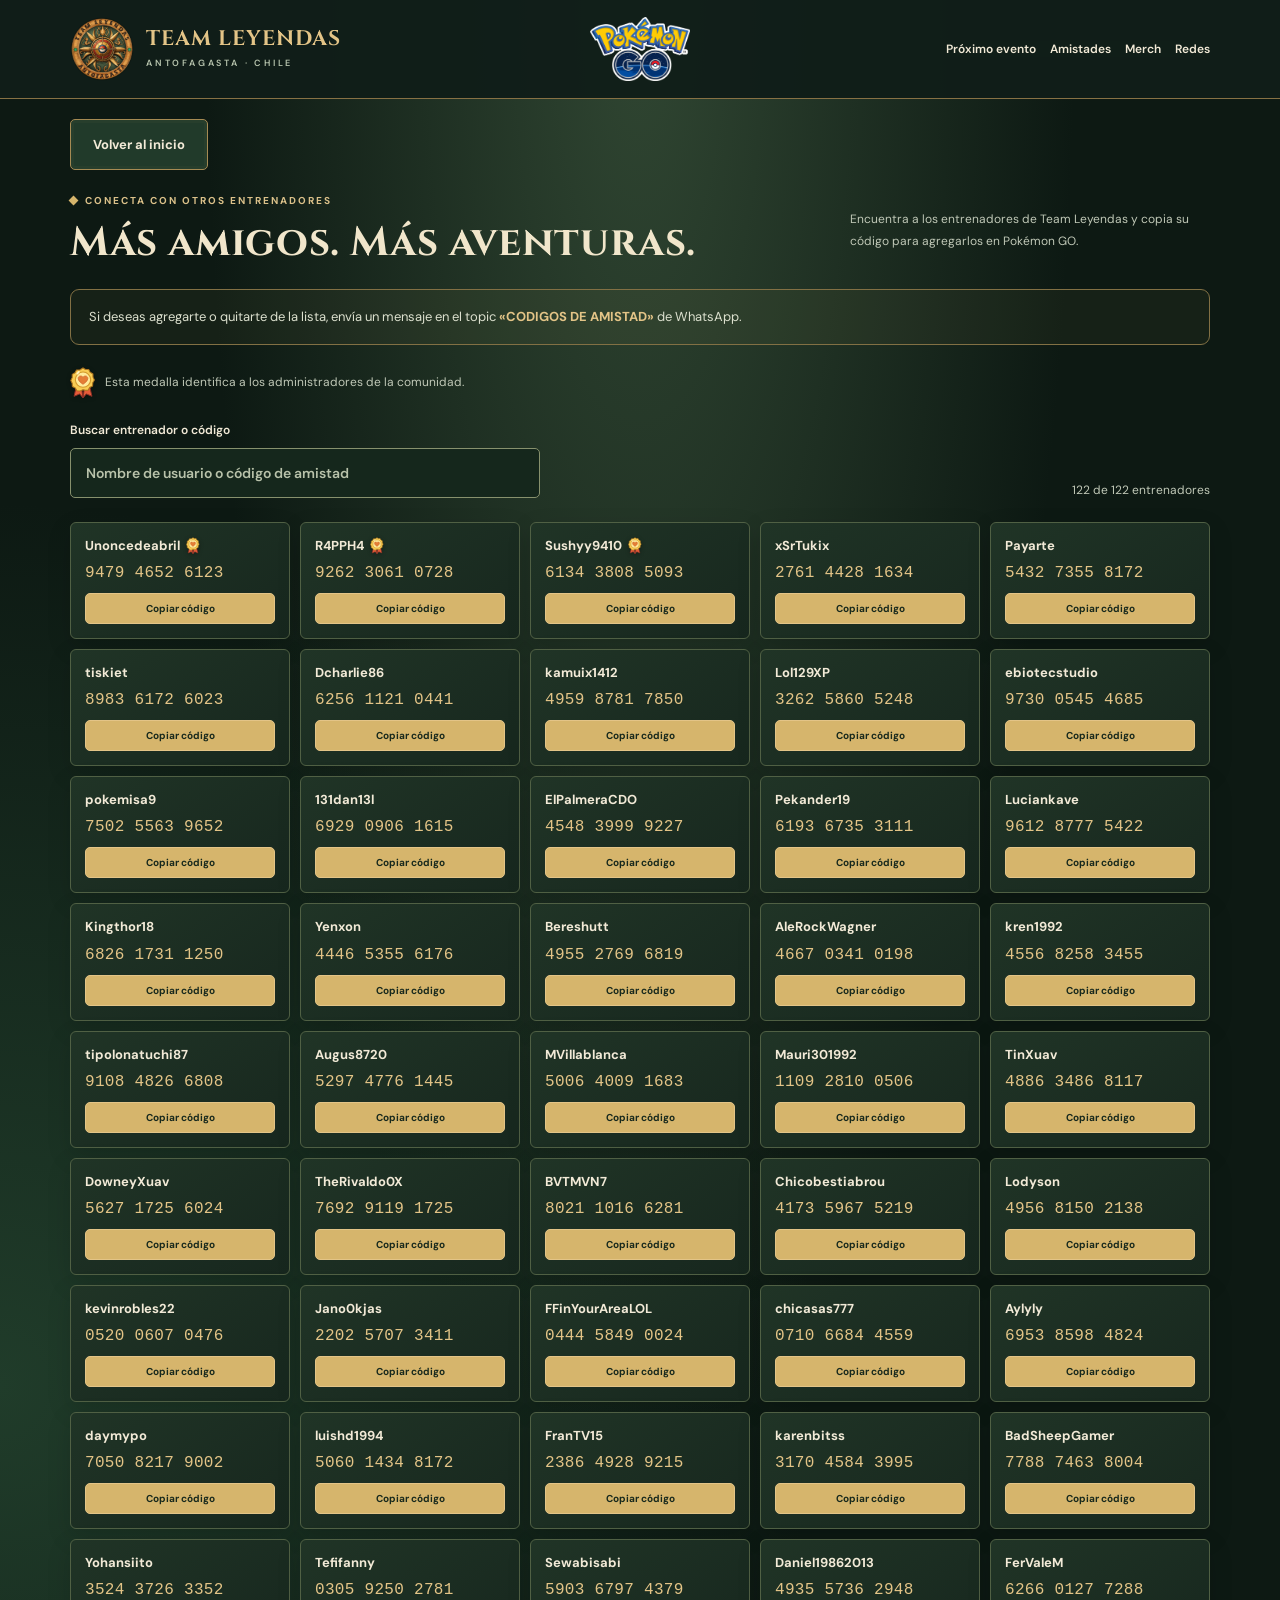
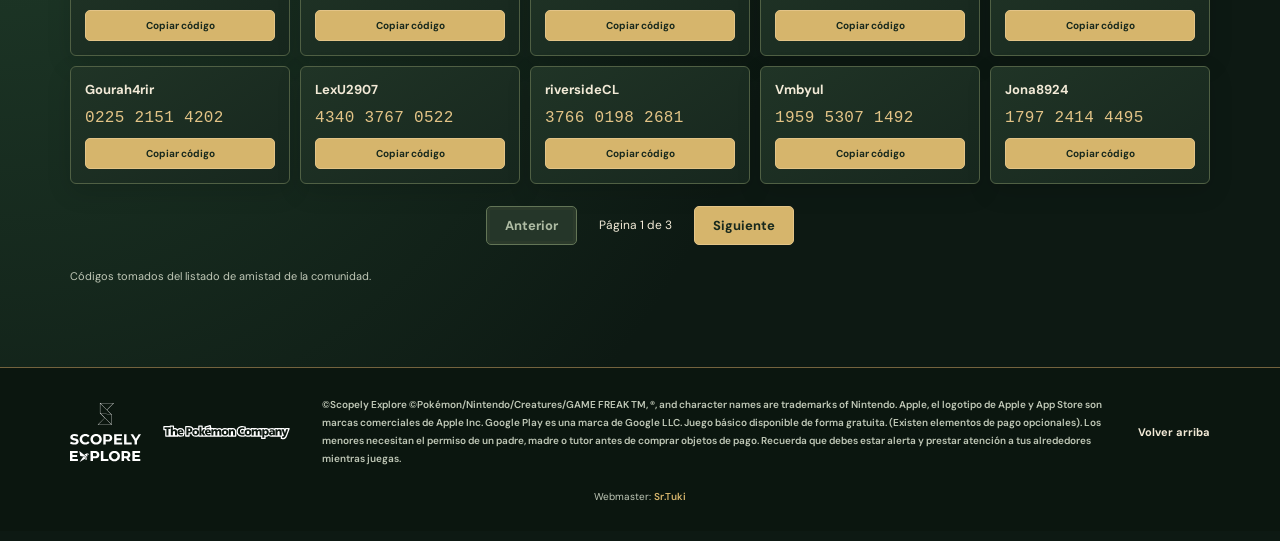
<file: amistades.html>
<!doctype html>
<html lang="es">
<head>
<meta charset="utf-8"><meta name="viewport" content="width=device-width, initial-scale=1">
<title>Amistades · Team Leyendas Antofagasta</title>
<meta name="description" content="Team Leyendas, comunidad oficial de Pokémon GO de Antofagasta. Descubre una nueva aventura junto a entrenadores de tu ciudad.">
<!-- Vista previa al compartir en WhatsApp y redes sociales -->
<link rel="canonical" href="https://teamleyendasgo.cl/amistades.html">
<meta property="og:type" content="website">
<meta property="og:locale" content="es_CL">
<meta property="og:site_name" content="Team Leyendas Antofagasta">
<meta property="og:title" content="Amistades · Team Leyendas Antofagasta">
<meta property="og:description" content="Encuentra entrenadores de Team Leyendas Antofagasta, copia sus códigos de amistad y comparte regalos y aventuras en Pokémon GO.">
<meta property="og:url" content="https://teamleyendasgo.cl/amistades.html">
<meta property="og:image" content="https://teamleyendasgo.cl/vista-previa.png">
<meta property="og:image:secure_url" content="https://teamleyendasgo.cl/vista-previa.png">
<meta property="og:image:type" content="image/png">
<meta property="og:image:width" content="768">
<meta property="og:image:height" content="797">
<meta property="og:image:alt" content="Logo oficial de Team Leyendas Antofagasta">
<meta name="twitter:card" content="summary_large_image">
<meta name="twitter:title" content="Amistades · Team Leyendas Antofagasta">
<meta name="twitter:description" content="Encuentra entrenadores de Team Leyendas Antofagasta, copia sus códigos de amistad y comparte regalos y aventuras en Pokémon GO.">
<meta name="twitter:image" content="https://teamleyendasgo.cl/vista-previa.png">
<meta name="twitter:image:alt" content="Logo oficial de Team Leyendas Antofagasta">

<meta name="theme-color" content="#f6f3eb">
<link rel="icon" type="image/png" href="[data-uri]">
<style>
@import url('https://fonts.googleapis.com/css2?family=Barlow+Condensed:wght@600;700;800&family=DM+Sans:wght@400;500;600;700&display=swap');
:root{--paper:#f6f3eb;--ink:#263c35;--orange:#ec6334;--muted:#69776c;--line:#d8dcd0}*{box-sizing:border-box}html{scroll-behavior:smooth;scroll-padding-top:90px}body{margin:0;background:var(--paper);color:var(--ink);font-family:'DM Sans',sans-serif}a{color:inherit;text-decoration:none}button{font:inherit;cursor:pointer}button:focus-visible,a:focus-visible{outline:3px solid #228c9e;outline-offset:5px}.wrap{max-width:1220px;margin:auto;padding:0 40px}header{border-bottom:1px solid var(--line);background:var(--paper)}.nav{height:98px;display:flex;align-items:center;justify-content:space-between;gap:30px}.brand{display:flex;align-items:center;gap:12px}.brand-ball{width:40px;height:40px;border:3px solid var(--ink);border-radius:50%;background:linear-gradient(var(--orange) 0 46%,var(--ink) 46% 55%,var(--paper) 55%);position:relative;transform:rotate(-22deg)}.brand-ball:after{content:'';position:absolute;width:11px;height:11px;background:var(--paper);border:3px solid var(--ink);border-radius:50%;left:9px;top:9px}.brand strong{font-family:'Barlow Condensed',sans-serif;font-size:27px;line-height:.9;letter-spacing:.3px}.brand small{display:block;font-size:9px;font-weight:600;letter-spacing:2.8px;margin-top:7px}nav{display:flex;align-items:center;gap:31px;font-size:13px;font-weight:600}nav a:hover{color:var(--orange)}.btn{display:inline-flex;align-items:center;justify-content:center;gap:24px;padding:16px 22px;border-radius:6px;border:1px solid var(--ink);font-weight:700;font-size:13px;background:transparent;transition:transform .2s,background .2s}.btn:hover{transform:translateY(-2px)}.btn.primary{background:var(--orange);border-color:var(--orange);color:white}.btn.dark{background:var(--ink);color:white}.nav-cta{padding:12px 18px}.menu{display:none}.hero{padding:69px 0 54px;display:grid;grid-template-columns:1fr 1fr;align-items:center;gap:15px}.eyebrow{display:flex;align-items:center;gap:8px;font-size:10px;font-weight:700;letter-spacing:1.7px;text-transform:uppercase}.eyebrow:before{content:'';width:7px;height:7px;border-radius:50%;background:var(--orange)}h1,h2,h3,p{margin:0}h1{font-family:'Barlow Condensed',sans-serif;font-weight:800;font-size:clamp(65px,7.3vw,100px);line-height:.94;letter-spacing:-1.3px;margin:22px 0}h1 em{font-style:normal;color:var(--orange)}.hero-copy>p{max-width:395px;line-height:1.8;font-size:14px;color:var(--muted);margin:25px 0}.actions{display:flex;gap:12px;flex-wrap:wrap}.location{display:flex;align-items:center;gap:9px;font-size:11px;color:var(--muted);margin-top:27px}.location svg{width:17px}.art{position:relative}.art svg{display:block;width:100%;height:auto}.art-tag{position:absolute;bottom:48px;left:35px;background:var(--paper);border:1px solid var(--ink);box-shadow:4px 4px 0 var(--ink);padding:13px 18px;transform:rotate(-6deg);font-size:12px;font-weight:700}.ticker{display:flex;justify-content:space-between;align-items:center;gap:20px;padding:22px 0;border-top:1px solid var(--line);border-bottom:1px solid var(--line);font-size:11px;font-weight:700;letter-spacing:1px}.ticker span:before{content:'✦';color:var(--orange);margin-right:12px}section{padding:70px 0}.section-top{display:flex;justify-content:space-between;gap:25px;align-items:end;margin-bottom:28px}h2{font-family:'Barlow Condensed',sans-serif;font-size:47px;line-height:1.05;text-transform:uppercase;letter-spacing:-.4px}.section-top h2{margin-top:12px}.section-top>p{font-size:12px;color:var(--muted);max-width:285px;line-height:1.8}.cards{display:grid;grid-template-columns:repeat(3,1fr);gap:20px}.card{border:1px solid var(--line);border-radius:10px;overflow:hidden;background:#faf8f2}.card-art{height:158px;position:relative;overflow:hidden;display:flex;align-items:center;justify-content:center}.card-art.one{background:#dfe8d5}.card-art.two{background:#f2ddc6}.card-art.three{background:#dce7ea}.orb{position:absolute;width:185px;height:185px;border:1px solid #263c3522;border-radius:50%}.orb:after{content:'';position:absolute;inset:20px;border:1px solid #263c3522;border-radius:50%}.symbol{font-size:75px;z-index:1;color:#48694c;font-weight:700;line-height:1}.two .symbol{color:#a96636}.three .symbol{color:#4c7887}.card-label{position:absolute;left:16px;top:14px;background:#faf8f2;font-size:9px;font-weight:700;letter-spacing:1px;padding:6px 9px;border-radius:3px}.card-body{padding:23px}.card-body h3{font-size:18px;margin-bottom:10px}.card-body p{font-size:12px;line-height:1.8;color:var(--muted);min-height:65px}.card-bottom{display:flex;justify-content:space-between;border-top:1px solid var(--line);margin-top:18px;padding-top:14px;font-size:10px;font-weight:600;color:var(--muted)}.community{display:grid;grid-template-columns:.9fr 1.1fr;gap:70px;align-items:center;border-top:1px solid var(--line)}.community h2{font-size:60px;margin:18px 0}.community p{font-size:14px;line-height:1.85;color:var(--muted)}.principles{display:grid;gap:0}.principle{display:grid;grid-template-columns:42px 1fr;gap:17px;padding:22px 0;border-bottom:1px solid var(--line)}.principle:first-child{border-top:1px solid var(--line)}.principle .num{font-family:'Barlow Condensed',sans-serif;font-size:27px;color:var(--orange)}.principle h3{font-size:15px;margin-bottom:7px}.principle p{font-size:12px}.join{padding:45px 48px;background:var(--ink);color:var(--paper);border-radius:12px;display:grid;grid-template-columns:1.2fr 1fr;gap:60px;align-items:center;margin:0 0 65px;position:relative;overflow:hidden}.join h2{font-size:46px;margin:15px 0}.join p{color:#c0cdc0;font-size:12px;line-height:1.8;max-width:420px}.join .eyebrow{color:#e5e8d6}.join-side{border-left:1px solid #ffffff26;padding-left:40px}.join-side h3{font-size:17px;margin-bottom:10px}.join-side .btn{margin-top:20px}.faq{padding:0 0 65px}.faq h2{font-size:36px;margin-bottom:20px}details{border-bottom:1px solid var(--line);padding:19px 0}summary{cursor:pointer;font-size:13px;font-weight:600;list-style:none;display:flex;justify-content:space-between;gap:15px}summary:after{content:'+';font-size:19px;color:var(--orange)}details[open] summary:after{content:'−'}details p{font-size:12px;color:var(--muted);line-height:1.8;max-width:740px;margin-top:12px}footer{border-top:1px solid var(--line);padding:28px 0}.footer-row{display:flex;justify-content:space-between;align-items:center;gap:30px}.footer-row p{font-size:10px;color:var(--muted);line-height:1.8;max-width:510px}.footer-row>a{font-size:11px;font-weight:700}dialog{background:var(--paper);color:var(--ink);border:1px solid var(--ink);border-radius:12px;max-width:470px;padding:35px}dialog::backdrop{background:#142d27aa}dialog h2{font-size:35px;margin-bottom:15px}dialog p{line-height:1.8;font-size:14px;color:var(--muted);margin-bottom:20px}@media(min-width:1450px){.hero{padding-top:85px;padding-bottom:75px}}@media(max-width:900px){.wrap{padding:0 25px}nav{gap:18px}.hero{padding-top:45px}h1{font-size:76px}.art-tag{bottom:24px;left:15px;font-size:10px}.cards{gap:12px}.card-body{padding:17px}.community{gap:35px}.join{gap:25px;padding:35px}.ticker{font-size:9px}}@media(max-width:650px){.nav{height:80px}.menu{display:block;border:1px solid var(--line);border-radius:4px;background:transparent;padding:8px 11px}nav{display:none;position:absolute;left:0;right:0;top:80px;z-index:5;background:var(--paper);padding:25px;flex-direction:column;border-bottom:1px solid var(--line)}nav.open{display:flex}.hero{grid-template-columns:1fr;padding-top:38px;gap:10px}h1{font-size:79px}.hero-copy>p{font-size:14px;max-width:100%}.art{max-width:440px;margin:auto;width:100%}.art-tag{bottom:35px}.ticker{flex-wrap:wrap;justify-content:center;font-size:9px;gap:15px}.section-top{display:block}.section-top>p{margin-top:17px;max-width:100%}section{padding:48px 0}h2{font-size:40px}.cards{grid-template-columns:1fr;gap:18px}.card-art{height:170px}.card-body p{min-height:auto}.community{grid-template-columns:1fr;gap:25px}.community h2{font-size:49px}.join{grid-template-columns:1fr;padding:29px;gap:28px;margin-bottom:45px}.join h2{font-size:39px}.join-side{border-left:0;border-top:1px solid #ffffff26;padding:25px 0 0}.footer-row{align-items:start;flex-direction:column;gap:15px}.btn{gap:16px}.faq{padding-bottom:45px}}@media(prefers-reduced-motion:reduce){html{scroll-behavior:auto}*{transition:none!important}}
</style>
<style>
:root{--paper:#0c1728;--ink:#f4f5f0;--orange:#edc86a;--muted:#abb9cd;--line:#2c3c51}
body{background:radial-gradient(ellipse at 85% 14%,#203b56 0,transparent 42%),#0c1728}
header{background:#0c1728eF}.brand-ball{background:linear-gradient(#edc86a 0 46%,#f4f5f0 46% 55%,#0c1728 55%)}
.hero{min-height:640px}.hero h1{font-size:clamp(65px,6.5vw,89px);line-height:1.02}.hero-copy>p{font-size:15px}.hero .eyebrow{color:var(--orange)}.eyebrow:before{background:var(--orange)}
.btn{border-radius:30px}.btn.primary{color:#102238;background:var(--orange);border-color:var(--orange)}.btn.dark{background:#233a55;color:white;border-color:#415875}.btn.whatsapp{background:#28bf75;border-color:#28bf75;color:#052d20}.btn:hover{filter:brightness(1.08)}
.art{filter:drop-shadow(0 20px 35px #0005)}.art-tag{color:#132b3c;background:#edc86a;border-color:#edc86a;box-shadow:4px 4px 0 #40576e}
.ticker{color:#d8e5f2}.card{background:#132337;border-color:#304359;border-radius:16px}.card-art{height:180px}.card-art.one{background:#20443e}.card-art.two{background:#4a382c}.card-art.three{background:#213c54}.symbol,.two .symbol,.three .symbol{color:#edc86a}.orb,.orb:after{border-color:#ffffff20}.card-label{background:#0b1929;color:#e2edf4}.card-body{padding:25px}.card-body h3{font-size:20px}
.join{background:linear-gradient(125deg,#203e54,#152b40);border:1px solid #3b5367}.join h2{color:var(--orange)}.join p{color:#b9ccdb}.join-side{border-color:#456176}.join .eyebrow{color:#e6d7a9}footer{background:#09132180}
.float-wa{position:fixed;right:22px;bottom:22px;z-index:8;box-shadow:0 5px 30px #0007;padding:14px 21px;font-size:12px}nav{gap:23px}
@media(max-width:650px){.hero{min-height:auto}.hero h1{font-size:65px}.art{margin-top:15px}.float-wa{bottom:14px;right:14px;padding:12px 18px}footer{padding-bottom:90px}.join{padding:28px}.join-side{border-left:0}.hero-copy>p{font-size:14px}}
</style><style>.brand-logo{width:58px;height:53px;object-fit:contain;background:white;border-radius:50%;flex-shrink:0}.official-art{padding:20px 20px 35px;text-align:center}.logo-stage{display:grid;place-items:center;max-width:430px;margin:auto;aspect-ratio:1;border:1px solid #edc86a55;border-radius:50%;background:radial-gradient(circle,#35574b,#13283c 68%);box-shadow:0 0 90px #edc86a10,inset 0 0 60px #edc86a10}.hero-logo{width:84%;height:auto;border-radius:50%;box-shadow:0 12px 40px #0005}.community-badge{position:relative;margin:-20px auto 0;display:flex;align-items:center;justify-content:center;gap:15px;max-width:350px;padding:14px 22px;background:#f8f9f4;border-radius:14px;border:1px solid #edc86a;color:#183043;box-shadow:0 12px 30px #0003;text-align:left;font-size:11px;line-height:1.7}.community-badge img{width:110px;height:auto}.friend-toolbar{display:flex;align-items:end;justify-content:space-between;gap:20px;margin-bottom:24px}.friend-toolbar label{font-size:12px;font-weight:600;display:grid;gap:10px;width:min(100%,470px)}#friend-search{background:#132337;color:#f4f5f0;border:1px solid #4b6177;border-radius:8px;padding:15px;font:inherit;font-size:14px;min-width:0;width:100%}#friend-search:focus{outline:2px solid #edc86a;outline-offset:2px}#friend-count{font-size:12px;color:var(--muted)}.friend-grid{display:grid;grid-template-columns:repeat(3,minmax(0,1fr));gap:15px}.friend-card{border:1px solid #304359;background:#132337;border-radius:12px;padding:22px}.friend-card h3{font-size:16px;overflow-wrap:anywhere;margin-bottom:13px}.friend-code{font-family:monospace;font-size:22px;letter-spacing:1px;color:#edc86a;margin-bottom:17px}.friend-card .btn{padding:10px 15px;font-size:11px;width:100%}.friend-pending{font-size:13px;color:var(--muted);padding:8px 0 22px}.friend-pagination{display:flex;align-items:center;justify-content:center;gap:22px;margin-top:25px}.friend-pagination .btn{padding:10px 18px}.friend-pagination span{font-size:12px}.friend-pagination button:disabled{opacity:.35;cursor:default;transform:none}.friend-note{font-size:11px;color:var(--muted);margin-top:22px;line-height:1.8}#copy-status{min-height:24px;font-size:12px;color:#5fe0a2;margin-top:12px}.friends-empty{grid-column:1/-1;color:var(--muted);padding:35px;text-align:center}@media(max-width:1050px){nav{gap:12px;font-size:12px}.brand strong{font-size:24px}.nav{gap:14px}.friend-grid{grid-template-columns:repeat(2,minmax(0,1fr))}}@media(max-width:650px){.friend-grid{grid-template-columns:1fr}.friend-toolbar{display:block}#friend-count{margin-top:15px}.brand-logo{width:47px;height:43px}.official-art{padding-top:10px}.community-badge{max-width:300px}.community-badge img{width:90px}.friend-pagination{gap:14px}.friend-pagination .btn{padding:10px 14px}}</style><style>.next-event{margin-top:45px;padding:35px;display:grid;grid-template-columns:150px 1fr;gap:35px;align-items:center;border:1px solid #8c7748;border-radius:16px;background:linear-gradient(120deg,#303e35,#14283b)}.event-date{display:flex;flex-direction:column;align-items:center;gap:7px;color:#edc86a;padding:27px 12px;border:1px solid #edc86a55;border-radius:12px;background:#0c172866;text-align:center}.event-date span{font-size:10px;font-weight:700;letter-spacing:1.3px}.event-date strong{font:800 100px/.95 'Barlow Condensed',sans-serif}.event-info h2{font-size:43px;margin:12px 0}.event-info p{font-size:13px;line-height:1.8;color:#bbccda;max-width:790px}.event-info .event-time{font-weight:700;color:#f1dc9e;margin-bottom:12px}.event-info .event-meetup{margin:13px 0 20px;color:#d0dedb}.event-info .btn{padding:12px 18px;font-size:12px}nav{gap:14px;font-size:12px}@media(min-width:651px) and (max-width:1120px){nav a[href="index.html#aventuras"],nav a[href="index.html#preguntas"]{display:none}}@media(max-width:650px){.next-event{grid-template-columns:1fr;padding:24px;gap:22px;margin-top:30px}.event-date{flex-direction:row;justify-content:center;gap:14px;padding:15px 10px}.event-date strong{font-size:57px}.event-date span{font-size:9px;max-width:78px}.event-info h2{font-size:37px}.event-info .actions{flex-direction:column}.event-info .btn{width:100%}}</style><style>.meetup-section{display:grid;grid-template-columns:1.1fr 1fr;gap:45px;align-items:center;padding:35px 0 65px}.meetup-copy h2{margin:14px 0 22px;font-size:47px}.meetup-copy h3{font-size:17px;color:#edc86a;margin-bottom:12px}.meetup-copy p{font-size:13px;line-height:1.8;color:var(--muted);max-width:540px}.meetup-copy .meetup-note{margin:12px 0 23px;font-size:12px}.meetup-copy .btn{padding:12px 18px;font-size:12px}.meetup-map{border:1px solid #3c5368;border-radius:14px;overflow:hidden;background:#132337}.meetup-map iframe{display:block;border:0;width:100%;height:270px;background:#dce6e8}.meetup-map>p{font-size:11px;padding:14px 17px;color:#c2d3dd}@media(max-width:650px){.meetup-section{grid-template-columns:1fr;gap:25px;padding-top:0;padding-bottom:45px}.meetup-copy h2{font-size:40px}.meetup-map iframe{height:240px}}</style><style>.event-poster{grid-column:1/-1;margin:0 0 2px;border:1px solid #5c6d65;border-radius:12px;overflow:hidden;background:#0c1728}.event-poster>a{display:block}.event-poster img{display:block;width:100%;height:auto;max-height:390px;object-fit:contain;margin:auto}.event-poster figcaption{padding:12px 16px;font-size:10px;color:#b8c9d7;line-height:1.7}.event-poster figcaption a{color:#edc86a;text-decoration:underline;text-underline-offset:3px}@media(max-width:650px){.event-poster img{max-height:260px}.event-poster figcaption{padding:10px 12px}}</style><style>header .brand-logo{width:64px;height:64px;background:transparent;object-fit:contain;border-radius:50%}@media(max-width:650px){header .brand-logo{width:52px;height:52px}}</style><style>.friend-card .btn{background:#edc86a;color:#102238;border:1px solid #edc86a;font-weight:700}.friend-card .btn:hover{background:#f8d989;border-color:#f8d989;color:#102238}.friend-card .btn:focus-visible{outline:3px solid #ffffff;outline-offset:3px}</style><style>.friend-grid{grid-template-columns:repeat(5,minmax(0,1fr));gap:10px}.friend-card{padding:14px;border-radius:9px}.friend-card h3{font-size:13px;margin-bottom:9px;line-height:1.4}.friend-code{font-size:16px;letter-spacing:.3px;margin-bottom:11px;white-space:nowrap}.friend-card .btn{padding:8px 10px;font-size:10px}.friend-pending{font-size:11px;padding:5px 0 12px}.friend-pagination{margin-top:22px}@media(max-width:1100px){.friend-grid{grid-template-columns:repeat(4,minmax(0,1fr))}}@media(max-width:850px){.friend-grid{grid-template-columns:repeat(3,minmax(0,1fr))}}@media(max-width:600px){.friend-grid{grid-template-columns:repeat(2,minmax(0,1fr));gap:8px}.friend-card{padding:12px}.friend-code{font-size:15px}}@media(max-width:350px){.friend-grid{grid-template-columns:1fr}}</style><style>.menu{color:#f4f5f0;border-color:#647991;background:#132337}.menu:hover,.menu[aria-expanded="true"]{color:#edc86a;border-color:#edc86a;background:#1b3046}.menu:focus-visible{outline:3px solid #edc86a;outline-offset:3px}</style><style>.friend-list-request{margin:0 0 22px;padding:15px 18px;border:1px solid #53624f;border-radius:9px;background:#edc86a12;color:#e0e9f3;font-size:13px;line-height:1.8}.friend-list-request strong{color:#edc86a}</style><style>footer .brand-logo{width:64px;height:64px;background:transparent;object-fit:contain;border-radius:50%}@media(max-width:650px){footer .brand-logo{width:52px;height:52px}}</style><style>footer .footer-row{display:grid;grid-template-columns:220px minmax(0,1fr) auto;gap:32px;align-items:center}.footer-logos{display:flex;align-items:center;justify-content:center;gap:22px}.footer-logos img{display:block;max-width:100%;object-fit:contain;filter:brightness(0) invert(1)}.footer-logos .scopely-logo{width:71px;height:60px}.footer-logos .pokemon-logo{width:127px;height:auto}.footer-row .legal-notice{max-width:none;font-size:10px;line-height:1.8}.legal-notice strong{font-weight:600}.developer-credit{text-align:center;margin-top:22px;font-size:10px;color:var(--muted)}.developer-credit a{color:var(--orange);font-weight:600}.developer-credit a:hover{text-decoration:underline}#redes .social-icon{width:16px;height:16px;flex-shrink:0}#redes .btn{gap:9px}@media(max-width:900px){footer .footer-row{grid-template-columns:1fr;gap:22px}.footer-logos{justify-content:flex-start}.footer-row .legal-notice{max-width:720px}}</style><style>.friend-pagination .btn{background:#edc86a;color:#102238;border-color:#edc86a}.friend-pagination .btn:hover:not(:disabled){background:#f5d98d;border-color:#f5d98d}.friend-pagination .btn:disabled{background:#192c40;color:#a8b8cb;border-color:#52657b;opacity:1;cursor:default;transform:none;filter:none}</style><style>.admin-badge{display:inline-flex;align-items:center;justify-content:center;width:26px;height:31px;flex:0 0 26px;vertical-align:middle;filter:drop-shadow(0 1px 2px #0005)}.admin-badge svg{display:block;width:100%;height:100%}.friend-card h3{display:flex;align-items:center;gap:8px}.friend-card .admin-badge{width:14px;height:17px;flex:0 0 14px;margin:0}.friend-card h3{gap:6px}.admin-legend{display:flex;align-items:center;flex-wrap:wrap;gap:9px;margin:0 0 24px;color:var(--muted);font-size:12px;line-height:1.7}</style><style>header .nav{display:grid;grid-template-columns:minmax(0,1fr) auto minmax(0,1fr);gap:20px}header .brand{justify-self:start}.pogo-header-logo{grid-column:2;grid-row:1;display:block;line-height:0}.pogo-header-logo img{display:block;width:100px;height:64px;object-fit:contain}header nav{grid-column:3;grid-row:1;justify-self:end}@media(min-width:651px) and (max-width:850px){header .nav{gap:12px}.pogo-header-logo img{width:78px;height:50px}header .brand strong{font-size:20px}header .brand small{font-size:8px;letter-spacing:1.8px}header .brand-logo{width:52px;height:52px}header nav{gap:10px;font-size:11px}}@media(max-width:650px){header .nav{height:124px;grid-template-columns:minmax(0,1fr) auto;grid-template-rows:52px 42px;gap:8px 12px;padding-top:10px;padding-bottom:12px}header .menu{grid-column:2;grid-row:1;justify-self:end}.pogo-header-logo{grid-column:1/-1;grid-row:2;justify-self:center}.pogo-header-logo img{width:66px;height:42px}header nav{top:124px;grid-column:auto;grid-row:auto;justify-self:stretch}}</style><style>.friends-intro{width:285px;max-width:100%;flex-shrink:0;display:flex;flex-direction:column;align-items:center;gap:16px}.friends-intro p{font-size:12px;color:var(--muted);line-height:1.8;width:100%}@media(max-width:650px){.friends-intro{width:100%;margin-top:22px;align-items:flex-start;gap:14px}}</style><style>.friends-back{padding-top:20px}.friends-section{padding:24px 0 45px}.friends-section .section-top{display:grid;grid-template-columns:minmax(0,1fr) 360px;align-items:center;gap:24px;margin-bottom:22px}.friends-section .friends-intro{display:block;width:100%;margin:0}.friends-section .friends-intro p{margin:0}@media(max-width:900px){.friends-section .section-top{grid-template-columns:1fr;gap:18px}.friends-section .friends-intro{max-width:520px}}@media(max-width:650px){.friends-back{padding-top:16px}.friends-section{padding-top:20px;padding-bottom:32px}.friends-section .section-top{gap:16px;margin-bottom:20px}.friends-section .friends-intro{display:block}}</style><link rel="stylesheet" href="tema-leyenda.css"></head>
<body id="inicio"><header><div class="wrap nav"><a class="brand" href="index.html#inicio" aria-label="Team Leyendas, inicio"><img class="brand-logo" src="[data-uri]" alt="Logo de Team Leyendas Antofagasta" width="64" height="64"><span><strong>TEAM LEYENDAS</strong><small>ANTOFAGASTA · CHILE</small></span></a><a class="pogo-header-logo" href="https://pokemongo.com/es" target="_blank" rel="noopener noreferrer" aria-label="Sitio oficial de Pokémon GO"><img src="[data-uri]" alt="Pokémon GO" width="100" height="64"></a><button class="menu" aria-expanded="false" aria-controls="navigation">Menú ☰</button><nav id="navigation" aria-label="Navegación principal"><a href="https://pokemongo.com/es/news/twilight-wishes-2026" target="_blank" rel="noopener noreferrer">Próximo evento</a><a href="amistades.html" aria-current="page">Amistades</a><a href="merch.html">Merch</a><a href="index.html#redes">Redes</a></nav></div></header><main class="wrap"><div class="friends-back"><a class="btn" href="index.html">Volver al inicio</a></div><section id="amistades" class="friends-section"><div class="section-top"><div><div class="eyebrow">Conecta con otros entrenadores</div><h2>Más amigos. Más aventuras.</h2></div><div class="friends-intro"><p>Encuentra a los entrenadores de Team Leyendas y copia su código para agregarlos en Pokémon GO.</p></div></div><p class="friend-list-request">Si deseas agregarte o quitarte de la lista, envía un mensaje en el topic <strong>«CODIGOS DE AMISTAD»</strong> de WhatsApp.</p><p class="admin-legend"><span class="admin-badge" aria-hidden="true"><svg viewBox="0 0 32 38" xmlns="http://www.w3.org/2000/svg" aria-hidden="true" focusable="false"><path d="m8 23-3 13 7-3 4 5 2-14m6-1 3 13-7-3-4 5-2-14" fill="#e65c39" stroke="#8b3028" stroke-width="1.2" stroke-linejoin="round"/><path d="m16 1 3 2 4-.1 1.8 3.5 3.4 2 .1 4 1.7 3.6-2 3.4-.2 4-3.6 1.8-2 3.4-4-.2L16 28l-3.5 1.4-4-.2-2-3.4-3.6-1.8-.2-4L1 16.6l1.7-3.6.1-4 3.4-2L8 3.5l4 .1Z" fill="#f8cc53" stroke="#ad741e" stroke-width="1.3" stroke-linejoin="round"/><circle cx="16" cy="15.5" r="9.4" fill="#ffeb9b" stroke="#d39a2d" stroke-width="1.3"/><path d="M16 21.3c-1.1-.8-6-4-6-7.3 0-3.3 4-4.2 6-1.6 2-2.6 6-1.7 6 1.6 0 3.3-4.9 6.5-6 7.3Z" fill="#e47d35" stroke="#c65b2b" stroke-width=".7"/><path d="m9 8 2-2" stroke="#fff6cb" stroke-width="2" stroke-linecap="round"/></svg></span><span>Esta medalla identifica a los administradores de la comunidad.</span></p><div class="friend-toolbar"><label for="friend-search">Buscar entrenador o código<input id="friend-search" type="search" placeholder="Nombre de usuario o código de amistad" autocomplete="off"></label><p id="friend-count" aria-live="polite"></p></div><div id="friend-grid" class="friend-grid"></div><div class="friend-pagination"><button class="btn" id="friend-prev">Anterior</button><span id="friend-page" aria-live="polite"></span><button class="btn" id="friend-next">Siguiente</button></div><p class="friend-note">Códigos tomados del listado de amistad de la comunidad.</p><p id="copy-status" role="status" aria-live="polite"></p></section></main><footer><div class="wrap footer-row"><div class="footer-logos"><a href="https://explore.scopely.com/" target="_blank" rel="noopener noreferrer" aria-label="Scopely Explore"><img class="scopely-logo" src="[data-uri]" alt="Scopely Explore" width="71" height="60" loading="lazy"></a><a href="https://www.pokemon.com/" target="_blank" rel="noopener noreferrer" aria-label="The Pokémon Company"><img class="pokemon-logo" src="[data-uri]" alt="The Pokémon Company" width="150" height="17" loading="lazy"></a></div><p class="legal-notice"><strong>©Scopely Explore ©Pokémon/Nintendo/Creatures/GAME FREAK TM, ®, and character names are trademarks of Nintendo. Apple, el logotipo de Apple y App Store son marcas comerciales de Apple Inc. Google Play es una marca de Google LLC. Juego básico disponible de forma gratuita. (Existen elementos de pago opcionales). Los menores necesitan el permiso de un padre, madre o tutor antes de comprar objetos de pago. Recuerda que debes estar alerta y prestar atención a tus alrededores mientras juegas.</strong></p><a href="index.html#inicio">Volver arriba</a></div><div class="wrap"><p class="developer-credit">Webmaster: <a href="https://srtuki.cl" target="_blank" rel="noopener noreferrer">Sr.Tuki</a></p></div></footer><script>
const menu=document.querySelector('.menu'),nav=document.querySelector('nav');menu.addEventListener('click',()=>{const open=nav.classList.toggle('open');menu.setAttribute('aria-expanded',String(open));});nav.querySelectorAll('a').forEach(a=>a.addEventListener('click',()=>{nav.classList.remove('open');menu.setAttribute('aria-expanded','false');}));

const adminMedalMarkup="<svg viewBox=\"0 0 32 38\" xmlns=\"http://www.w3.org/2000/svg\" aria-hidden=\"true\" focusable=\"false\"><path d=\"m8 23-3 13 7-3 4 5 2-14m6-1 3 13-7-3-4 5-2-14\" fill=\"#e65c39\" stroke=\"#8b3028\" stroke-width=\"1.2\" stroke-linejoin=\"round\"/><path d=\"m16 1 3 2 4-.1 1.8 3.5 3.4 2 .1 4 1.7 3.6-2 3.4-.2 4-3.6 1.8-2 3.4-4-.2L16 28l-3.5 1.4-4-.2-2-3.4-3.6-1.8-.2-4L1 16.6l1.7-3.6.1-4 3.4-2L8 3.5l4 .1Z\" fill=\"#f8cc53\" stroke=\"#ad741e\" stroke-width=\"1.3\" stroke-linejoin=\"round\"/><circle cx=\"16\" cy=\"15.5\" r=\"9.4\" fill=\"#ffeb9b\" stroke=\"#d39a2d\" stroke-width=\"1.3\"/><path d=\"M16 21.3c-1.1-.8-6-4-6-7.3 0-3.3 4-4.2 6-1.6 2-2.6 6-1.7 6 1.6 0 3.3-4.9 6.5-6 7.3Z\" fill=\"#e47d35\" stroke=\"#c65b2b\" stroke-width=\".7\"/><path d=\"m9 8 2-2\" stroke=\"#fff6cb\" stroke-width=\"2\" stroke-linecap=\"round\"/></svg>";
const trainers=[{"name":"Unoncedeabril","code":"947946526123","admin":true},{"name":"R4PPH4","code":"926230610728","admin":true},{"name":"Sushyy9410","code":"613438085093","admin":true},{"name":"xSrTukix","code":"276144281634"},{"name":"Payarte","code":"543273558172"},{"name":"tiskiet","code":"898361726023"},{"name":"Dcharlie86","code":"625611210441"},{"name":"kamuix1412","code":"495987817850"},{"name":"Lol129XP","code":"326258605248"},{"name":"ebiotecstudio","code":"973005454685"},{"name":"pokemisa9","code":"750255639652"},{"name":"131dan13l","code":"692909061615"},{"name":"ElPalmeraCDO","code":"454839999227"},{"name":"Pekander19","code":"619367353111"},{"name":"Luciankave","code":"961287775422"},{"name":"Kingthor18","code":"682617311250"},{"name":"Yenxon","code":"444653556176"},{"name":"Bereshutt","code":"495527696819"},{"name":"AleRockWagner","code":"466703410198"},{"name":"kren1992","code":"455682583455"},{"name":"tipolonatuchi87","code":"910848266808"},{"name":"Augus8720","code":"529747761445"},{"name":"MVillablanca","code":"500640091683"},{"name":"Mauri301992","code":"110928100506"},{"name":"TinXuav","code":"488634868117"},{"name":"DowneyXuav","code":"562717256024"},{"name":"TheRivaldo0X","code":"769291191725"},{"name":"BVTMVN7","code":"802110166281"},{"name":"Chicobestiabrou","code":"417359675219"},{"name":"Lodyson","code":"495681502138"},{"name":"kevinrobles22","code":"052006070476"},{"name":"Jano0kjas","code":"220257073411"},{"name":"FFinYourAreaLOL","code":"044458490024"},{"name":"chicasas777","code":"071066844559"},{"name":"Aylyly","code":"695385984824"},{"name":"daymypo","code":"705082179002"},{"name":"luishd1994","code":"506014348172"},{"name":"FranTV15","code":"238649289215"},{"name":"karenbitss","code":"317045843995"},{"name":"BadSheepGamer","code":"778874638004"},{"name":"Yohansiito","code":"352437263352"},{"name":"Tefifanny","code":"030592502781"},{"name":"Sewabisabi","code":"590367974379"},{"name":"Daniel19862013","code":"493557362948"},{"name":"FerValeM","code":"626601277288"},{"name":"Gourah4rir","code":"022521514202"},{"name":"LexU2907","code":"434037670522"},{"name":"riversideCL","code":"376601982681"},{"name":"Vmbyul","code":"195953071492"},{"name":"Jona8924","code":"179724144495"},{"name":"C4rlosEZ20","code":"883952100300"},{"name":"Moeguibyk","code":"127208066834"},{"name":"YupeDark","code":"455479930539"},{"name":"Isamoegui","code":"562967170615"},{"name":"Beslazz","code":"960154093938"},{"name":"CyRuZoNe","code":"837970561327"},{"name":"RedGeomety","code":"035932263436"},{"name":"PiriwinRuliento","code":"613462782385"},{"name":"Wx1936","code":"664529138214"},{"name":"NIC0B00ST","code":"186132762936"},{"name":"hulenar76","code":"654675670507"},{"name":"cls016","code":"056104756467"},{"name":"UnWnDe17","code":"732194366276"},{"name":"Gasp43r","code":"881202609809"},{"name":"pxaali","code":"602046836272"},{"name":"Joacovic","code":"903721794924"},{"name":"Zgan24","code":"875540695157"},{"name":"Holaj122","code":"609204503880"},{"name":"itsceccy","code":"078315457824"},{"name":"López199777","code":"179360969027"},{"name":"darixiquita","code":"717607521904"},{"name":"Secondaka2","code":"251036112362"},{"name":"handkings","code":"475390882871"},{"name":"B3nj154","code":"107572578033"},{"name":"Richibr0","code":"266475939299"},{"name":"Kroata211","code":"208502702952"},{"name":"Diealys","code":"559162009552"},{"name":"krlfrez","code":"169105777173"},{"name":"JeyKi8","code":"456496091552"},{"name":"peasodemallikal","code":"923523494518"},{"name":"RespectMaty","code":"791110103859"},{"name":"NikkyShan69","code":"089122580146"},{"name":"dayal05","code":"299421266790"},{"name":"prietovilca","code":"379847446121"},{"name":"PerxitaK1 ","code":"717714704583"},{"name":"PerxitaK2 ","code":"077601772850"},{"name":"As3nghar","code":"830073544170"},{"name":"Chubirojas","code":"539629080439"},{"name":"LittleButt3rcup","code":"353463200835"},{"name":"BriseidaAurora","code":"226744971799"},{"name":"Alvaroots87","code":"035904619852"},{"name":"Huorotsujidoji","code":"404450224856"},{"name":"Visoyarzo ","code":"988363063135"},{"name":"Donuleaxd ","code":"339583391688"},{"name":"eidan123xd  ","code":"576435097364"},{"name":"Shinibelen","code":"968026134483"},{"name":"Tyrannocos","code":"894473512066"},{"name":"ElShivitoSKT1","code":"581874798875"},{"name":"Negraso0","code":"635148230762"},{"name":"fabianx88","code":"224993331663"},{"name":"Rodoandres","code":"469436658069"},{"name":"Tiffanny007","code":"254234481296"},{"name":"JEMPFL","code":"592940859163"},{"name":"xNemoALT","code":"357152794767"},{"name":"herediavip987","code":"618683890260"},{"name":"jonychopp","code":"868248572136"},{"name":"giovanoz1991","code":"431201011674"},{"name":"akurepez","code":"788034961642"},{"name":"millesito","code":"157337285760"},{"name":"Palaydino","code":"498470945749"},{"name":"VladVii","code":"951183686494"},{"name":"Natifrc","code":"983023907204"},{"name":"Karii13","code":"570900025661"},{"name":"Bennettyx879","code":"523306996631"},{"name":"Resfrío común","code":"852110982389"},{"name":"Mauri777255050","code":"843614606314"},{"name":"Fidehusar","code":"433125788089"},{"name":"MarcoTala22","code":"143927549489"},{"name":"Chimbilako22","code":"658134884872"},{"name":"DarkFolf342","code":"164672518874"},{"name":"Lvronica","code":"110175921677"},{"name":"PowerMirssonRTX","code":"618071949162"}].sort((a,b)=>Number(!!b.admin)-Number(!!a.admin));let friendPage=1;const friendSize=50;let filteredTrainers=trainers;const friendGrid=document.getElementById('friend-grid');function renderFriends(){const totalPages=Math.max(1,Math.ceil(filteredTrainers.length/friendSize));friendPage=Math.min(friendPage,totalPages);friendGrid.replaceChildren();for(const f of filteredTrainers.slice((friendPage-1)*friendSize,friendPage*friendSize)){const card=document.createElement('article');card.className='friend-card';const title=document.createElement('h3');title.textContent=f.name;card.append(title);if(f.admin){const badge=document.createElement('span');badge.className='admin-badge';badge.setAttribute('role','img');badge.setAttribute('aria-label','Administrador de la comunidad');badge.title='Administrador de la comunidad';badge.innerHTML=adminMedalMarkup;title.append(badge);}const code=document.createElement('p');code.className=f.code?'friend-code':'friend-pending';code.textContent=f.code?f.code.match(/.{4}/g).join(' '):'Código pendiente';card.append(code);if(f.code){const btn=document.createElement('button');btn.className='btn';btn.textContent='Copiar código';btn.setAttribute('aria-label','Copiar código de '+f.name);btn.addEventListener('click',()=>copyFriend(f));card.append(btn);}friendGrid.append(card);}if(!filteredTrainers.length){const empty=document.createElement('p');empty.className='friends-empty';empty.textContent='No encontramos entrenadores con esa búsqueda.';friendGrid.append(empty);}document.getElementById('friend-count').textContent=filteredTrainers.length+' de '+trainers.length+' entrenadores';document.getElementById('friend-page').textContent='Página '+friendPage+' de '+totalPages;document.getElementById('friend-prev').disabled=friendPage===1;document.getElementById('friend-next').disabled=friendPage===totalPages;}async function copyFriend(f){let copied=false;try{if(navigator.clipboard&&window.isSecureContext){await navigator.clipboard.writeText(f.code);copied=true;}}catch{}if(!copied){const area=document.createElement('textarea');area.value=f.code;area.style.cssText='position:fixed;left:-9999px';document.body.append(area);area.select();try{copied=document.execCommand('copy');}catch{}area.remove();}const status=document.getElementById('copy-status');if(copied)status.textContent='Código de '+f.name+' copiado.';else status.textContent='Puedes copiar el código manualmente: '+f.code.match(/.{4}/g).join(' ');}document.getElementById('friend-search').addEventListener('input',e=>{const q=e.target.value.trim().toLocaleLowerCase('es');const digits=q.replace(/\s/g,'');filteredTrainers=trainers.filter(f=>f.name.toLocaleLowerCase('es').includes(q)||(f.code&&f.code.includes(digits)));friendPage=1;renderFriends();});document.getElementById('friend-prev').addEventListener('click',()=>{friendPage--;renderFriends();});document.getElementById('friend-next').addEventListener('click',()=>{friendPage++;renderFriends();});renderFriends();
</script></body></html>
</file>
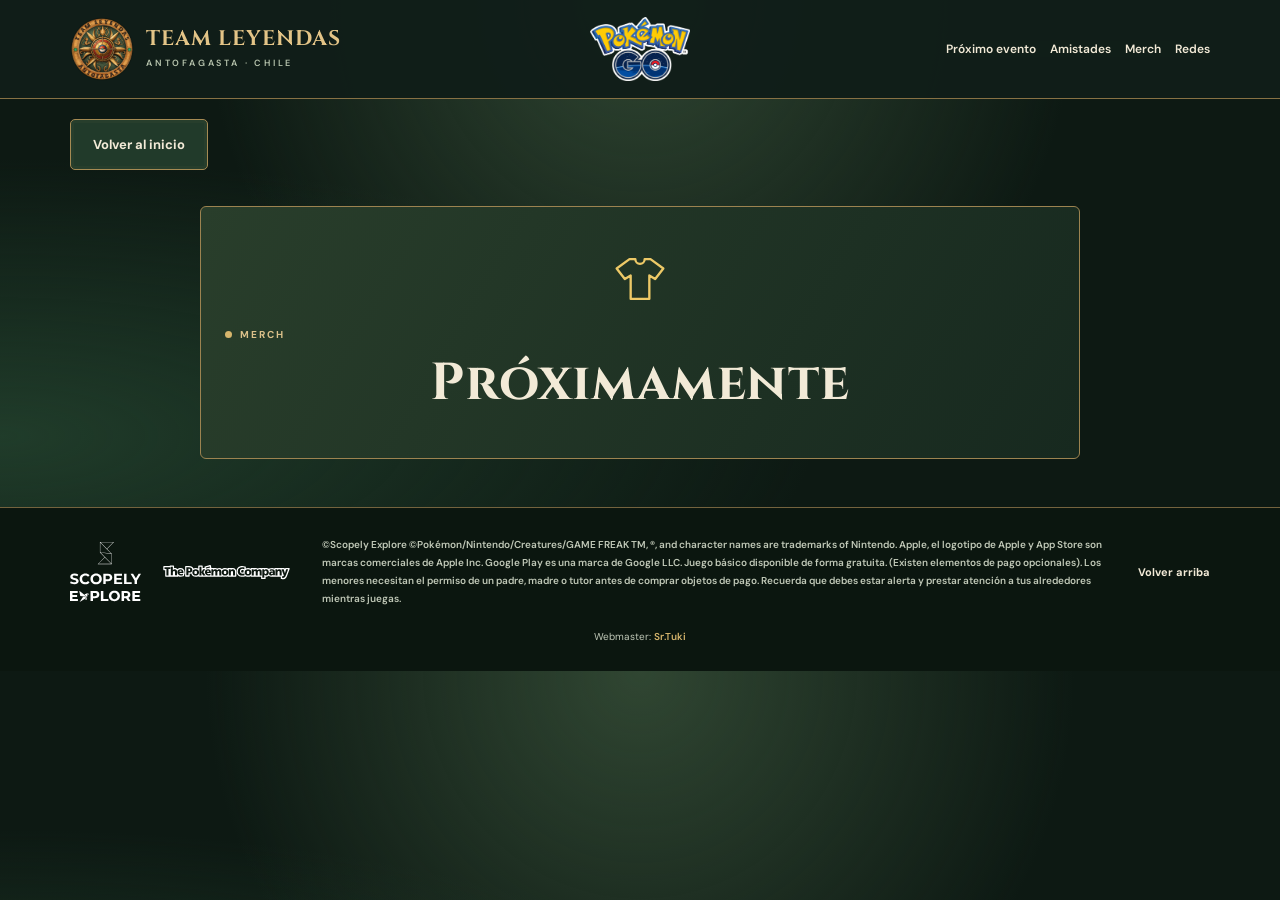
<file: merch.html>
<!doctype html>
<html lang="es">
<head>
<meta charset="utf-8"><meta name="viewport" content="width=device-width, initial-scale=1">
<title>Merch · Team Leyendas Antofagasta</title>
<meta name="description" content="Merch de Team Leyendas Antofagasta. Próximamente.">
<!-- Vista previa al compartir en WhatsApp y redes sociales -->
<link rel="canonical" href="https://teamleyendasgo.cl/merch.html">
<meta property="og:type" content="website">
<meta property="og:locale" content="es_CL">
<meta property="og:site_name" content="Team Leyendas Antofagasta">
<meta property="og:title" content="Merch · Team Leyendas Antofagasta">
<meta property="og:description" content="Merch de Team Leyendas Antofagasta. Próximamente.">
<meta property="og:url" content="https://teamleyendasgo.cl/merch.html">
<meta property="og:image" content="https://teamleyendasgo.cl/vista-previa.png">
<meta property="og:image:secure_url" content="https://teamleyendasgo.cl/vista-previa.png">
<meta property="og:image:type" content="image/png">
<meta property="og:image:width" content="768">
<meta property="og:image:height" content="797">
<meta property="og:image:alt" content="Logo oficial de Team Leyendas Antofagasta">
<meta name="twitter:card" content="summary_large_image">
<meta name="twitter:title" content="Merch · Team Leyendas Antofagasta">
<meta name="twitter:description" content="Merch de Team Leyendas Antofagasta. Próximamente.">
<meta name="twitter:image" content="https://teamleyendasgo.cl/vista-previa.png">
<meta name="twitter:image:alt" content="Logo oficial de Team Leyendas Antofagasta">

<meta name="theme-color" content="#f6f3eb">
<link rel="icon" type="image/png" href="[data-uri]">
<style>
@import url('https://fonts.googleapis.com/css2?family=Barlow+Condensed:wght@600;700;800&family=DM+Sans:wght@400;500;600;700&display=swap');
:root{--paper:#f6f3eb;--ink:#263c35;--orange:#ec6334;--muted:#69776c;--line:#d8dcd0}*{box-sizing:border-box}html{scroll-behavior:smooth;scroll-padding-top:90px}body{margin:0;background:var(--paper);color:var(--ink);font-family:'DM Sans',sans-serif}a{color:inherit;text-decoration:none}button{font:inherit;cursor:pointer}button:focus-visible,a:focus-visible{outline:3px solid #228c9e;outline-offset:5px}.wrap{max-width:1220px;margin:auto;padding:0 40px}header{border-bottom:1px solid var(--line);background:var(--paper)}.nav{height:98px;display:flex;align-items:center;justify-content:space-between;gap:30px}.brand{display:flex;align-items:center;gap:12px}.brand-ball{width:40px;height:40px;border:3px solid var(--ink);border-radius:50%;background:linear-gradient(var(--orange) 0 46%,var(--ink) 46% 55%,var(--paper) 55%);position:relative;transform:rotate(-22deg)}.brand-ball:after{content:'';position:absolute;width:11px;height:11px;background:var(--paper);border:3px solid var(--ink);border-radius:50%;left:9px;top:9px}.brand strong{font-family:'Barlow Condensed',sans-serif;font-size:27px;line-height:.9;letter-spacing:.3px}.brand small{display:block;font-size:9px;font-weight:600;letter-spacing:2.8px;margin-top:7px}nav{display:flex;align-items:center;gap:31px;font-size:13px;font-weight:600}nav a:hover{color:var(--orange)}.btn{display:inline-flex;align-items:center;justify-content:center;gap:24px;padding:16px 22px;border-radius:6px;border:1px solid var(--ink);font-weight:700;font-size:13px;background:transparent;transition:transform .2s,background .2s}.btn:hover{transform:translateY(-2px)}.btn.primary{background:var(--orange);border-color:var(--orange);color:white}.btn.dark{background:var(--ink);color:white}.nav-cta{padding:12px 18px}.menu{display:none}.hero{padding:69px 0 54px;display:grid;grid-template-columns:1fr 1fr;align-items:center;gap:15px}.eyebrow{display:flex;align-items:center;gap:8px;font-size:10px;font-weight:700;letter-spacing:1.7px;text-transform:uppercase}.eyebrow:before{content:'';width:7px;height:7px;border-radius:50%;background:var(--orange)}h1,h2,h3,p{margin:0}h1{font-family:'Barlow Condensed',sans-serif;font-weight:800;font-size:clamp(65px,7.3vw,100px);line-height:.94;letter-spacing:-1.3px;margin:22px 0}h1 em{font-style:normal;color:var(--orange)}.hero-copy>p{max-width:395px;line-height:1.8;font-size:14px;color:var(--muted);margin:25px 0}.actions{display:flex;gap:12px;flex-wrap:wrap}.location{display:flex;align-items:center;gap:9px;font-size:11px;color:var(--muted);margin-top:27px}.location svg{width:17px}.art{position:relative}.art svg{display:block;width:100%;height:auto}.art-tag{position:absolute;bottom:48px;left:35px;background:var(--paper);border:1px solid var(--ink);box-shadow:4px 4px 0 var(--ink);padding:13px 18px;transform:rotate(-6deg);font-size:12px;font-weight:700}.ticker{display:flex;justify-content:space-between;align-items:center;gap:20px;padding:22px 0;border-top:1px solid var(--line);border-bottom:1px solid var(--line);font-size:11px;font-weight:700;letter-spacing:1px}.ticker span:before{content:'✦';color:var(--orange);margin-right:12px}section{padding:70px 0}.section-top{display:flex;justify-content:space-between;gap:25px;align-items:end;margin-bottom:28px}h2{font-family:'Barlow Condensed',sans-serif;font-size:47px;line-height:1.05;text-transform:uppercase;letter-spacing:-.4px}.section-top h2{margin-top:12px}.section-top>p{font-size:12px;color:var(--muted);max-width:285px;line-height:1.8}.cards{display:grid;grid-template-columns:repeat(3,1fr);gap:20px}.card{border:1px solid var(--line);border-radius:10px;overflow:hidden;background:#faf8f2}.card-art{height:158px;position:relative;overflow:hidden;display:flex;align-items:center;justify-content:center}.card-art.one{background:#dfe8d5}.card-art.two{background:#f2ddc6}.card-art.three{background:#dce7ea}.orb{position:absolute;width:185px;height:185px;border:1px solid #263c3522;border-radius:50%}.orb:after{content:'';position:absolute;inset:20px;border:1px solid #263c3522;border-radius:50%}.symbol{font-size:75px;z-index:1;color:#48694c;font-weight:700;line-height:1}.two .symbol{color:#a96636}.three .symbol{color:#4c7887}.card-label{position:absolute;left:16px;top:14px;background:#faf8f2;font-size:9px;font-weight:700;letter-spacing:1px;padding:6px 9px;border-radius:3px}.card-body{padding:23px}.card-body h3{font-size:18px;margin-bottom:10px}.card-body p{font-size:12px;line-height:1.8;color:var(--muted);min-height:65px}.card-bottom{display:flex;justify-content:space-between;border-top:1px solid var(--line);margin-top:18px;padding-top:14px;font-size:10px;font-weight:600;color:var(--muted)}.community{display:grid;grid-template-columns:.9fr 1.1fr;gap:70px;align-items:center;border-top:1px solid var(--line)}.community h2{font-size:60px;margin:18px 0}.community p{font-size:14px;line-height:1.85;color:var(--muted)}.principles{display:grid;gap:0}.principle{display:grid;grid-template-columns:42px 1fr;gap:17px;padding:22px 0;border-bottom:1px solid var(--line)}.principle:first-child{border-top:1px solid var(--line)}.principle .num{font-family:'Barlow Condensed',sans-serif;font-size:27px;color:var(--orange)}.principle h3{font-size:15px;margin-bottom:7px}.principle p{font-size:12px}.join{padding:45px 48px;background:var(--ink);color:var(--paper);border-radius:12px;display:grid;grid-template-columns:1.2fr 1fr;gap:60px;align-items:center;margin:0 0 65px;position:relative;overflow:hidden}.join h2{font-size:46px;margin:15px 0}.join p{color:#c0cdc0;font-size:12px;line-height:1.8;max-width:420px}.join .eyebrow{color:#e5e8d6}.join-side{border-left:1px solid #ffffff26;padding-left:40px}.join-side h3{font-size:17px;margin-bottom:10px}.join-side .btn{margin-top:20px}.faq{padding:0 0 65px}.faq h2{font-size:36px;margin-bottom:20px}details{border-bottom:1px solid var(--line);padding:19px 0}summary{cursor:pointer;font-size:13px;font-weight:600;list-style:none;display:flex;justify-content:space-between;gap:15px}summary:after{content:'+';font-size:19px;color:var(--orange)}details[open] summary:after{content:'−'}details p{font-size:12px;color:var(--muted);line-height:1.8;max-width:740px;margin-top:12px}footer{border-top:1px solid var(--line);padding:28px 0}.footer-row{display:flex;justify-content:space-between;align-items:center;gap:30px}.footer-row p{font-size:10px;color:var(--muted);line-height:1.8;max-width:510px}.footer-row>a{font-size:11px;font-weight:700}dialog{background:var(--paper);color:var(--ink);border:1px solid var(--ink);border-radius:12px;max-width:470px;padding:35px}dialog::backdrop{background:#142d27aa}dialog h2{font-size:35px;margin-bottom:15px}dialog p{line-height:1.8;font-size:14px;color:var(--muted);margin-bottom:20px}@media(min-width:1450px){.hero{padding-top:85px;padding-bottom:75px}}@media(max-width:900px){.wrap{padding:0 25px}nav{gap:18px}.hero{padding-top:45px}h1{font-size:76px}.art-tag{bottom:24px;left:15px;font-size:10px}.cards{gap:12px}.card-body{padding:17px}.community{gap:35px}.join{gap:25px;padding:35px}.ticker{font-size:9px}}@media(max-width:650px){.nav{height:80px}.menu{display:block;border:1px solid var(--line);border-radius:4px;background:transparent;padding:8px 11px}nav{display:none;position:absolute;left:0;right:0;top:80px;z-index:5;background:var(--paper);padding:25px;flex-direction:column;border-bottom:1px solid var(--line)}nav.open{display:flex}.hero{grid-template-columns:1fr;padding-top:38px;gap:10px}h1{font-size:79px}.hero-copy>p{font-size:14px;max-width:100%}.art{max-width:440px;margin:auto;width:100%}.art-tag{bottom:35px}.ticker{flex-wrap:wrap;justify-content:center;font-size:9px;gap:15px}.section-top{display:block}.section-top>p{margin-top:17px;max-width:100%}section{padding:48px 0}h2{font-size:40px}.cards{grid-template-columns:1fr;gap:18px}.card-art{height:170px}.card-body p{min-height:auto}.community{grid-template-columns:1fr;gap:25px}.community h2{font-size:49px}.join{grid-template-columns:1fr;padding:29px;gap:28px;margin-bottom:45px}.join h2{font-size:39px}.join-side{border-left:0;border-top:1px solid #ffffff26;padding:25px 0 0}.footer-row{align-items:start;flex-direction:column;gap:15px}.btn{gap:16px}.faq{padding-bottom:45px}}@media(prefers-reduced-motion:reduce){html{scroll-behavior:auto}*{transition:none!important}}

.merch-preview{padding:32px;border:1px solid #52604e;border-radius:16px;background:linear-gradient(120deg,#142638,#1d3951);display:flex;align-items:center;justify-content:space-between;gap:28px}.merch-preview h2{margin:10px 0 12px}.merch-preview p{margin:0;color:#edc967;font-weight:700;font-size:18px}.merch-preview .btn{white-space:nowrap}.merch-page{padding:36px 0 48px}.merch-placeholder{border:1px solid #52604e;border-radius:16px;background:linear-gradient(120deg,#142638,#1d3951);padding:44px 24px;text-align:center;max-width:880px;margin:0 auto}.merch-placeholder .merch-symbol{width:56px;height:56px;color:#edc967;margin:0 auto 16px}.merch-placeholder h1{font-size:clamp(32px,6vw,52px);margin:12px 0 0}.merch-placeholder h1::after{display:none}@media(max-width:640px){.merch-preview{padding:24px;align-items:flex-start;flex-direction:column;gap:20px}.merch-preview h2{font-size:32px}.merch-placeholder{padding:32px 20px}.merch-page{padding:24px 0 32px}}
</style>
<style>
:root{--paper:#0c1728;--ink:#f4f5f0;--orange:#edc86a;--muted:#abb9cd;--line:#2c3c51}
body{background:radial-gradient(ellipse at 85% 14%,#203b56 0,transparent 42%),#0c1728}
header{background:#0c1728eF}.brand-ball{background:linear-gradient(#edc86a 0 46%,#f4f5f0 46% 55%,#0c1728 55%)}
.hero{min-height:640px}.hero h1{font-size:clamp(65px,6.5vw,89px);line-height:1.02}.hero-copy>p{font-size:15px}.hero .eyebrow{color:var(--orange)}.eyebrow:before{background:var(--orange)}
.btn{border-radius:30px}.btn.primary{color:#102238;background:var(--orange);border-color:var(--orange)}.btn.dark{background:#233a55;color:white;border-color:#415875}.btn.whatsapp{background:#28bf75;border-color:#28bf75;color:#052d20}.btn:hover{filter:brightness(1.08)}
.art{filter:drop-shadow(0 20px 35px #0005)}.art-tag{color:#132b3c;background:#edc86a;border-color:#edc86a;box-shadow:4px 4px 0 #40576e}
.ticker{color:#d8e5f2}.card{background:#132337;border-color:#304359;border-radius:16px}.card-art{height:180px}.card-art.one{background:#20443e}.card-art.two{background:#4a382c}.card-art.three{background:#213c54}.symbol,.two .symbol,.three .symbol{color:#edc86a}.orb,.orb:after{border-color:#ffffff20}.card-label{background:#0b1929;color:#e2edf4}.card-body{padding:25px}.card-body h3{font-size:20px}
.join{background:linear-gradient(125deg,#203e54,#152b40);border:1px solid #3b5367}.join h2{color:var(--orange)}.join p{color:#b9ccdb}.join-side{border-color:#456176}.join .eyebrow{color:#e6d7a9}footer{background:#09132180}
.float-wa{position:fixed;right:22px;bottom:22px;z-index:8;box-shadow:0 5px 30px #0007;padding:14px 21px;font-size:12px}nav{gap:23px}
@media(max-width:650px){.hero{min-height:auto}.hero h1{font-size:65px}.art{margin-top:15px}.float-wa{bottom:14px;right:14px;padding:12px 18px}footer{padding-bottom:90px}.join{padding:28px}.join-side{border-left:0}.hero-copy>p{font-size:14px}}
</style><style>.brand-logo{width:58px;height:53px;object-fit:contain;background:white;border-radius:50%;flex-shrink:0}.official-art{padding:20px 20px 35px;text-align:center}.logo-stage{display:grid;place-items:center;max-width:430px;margin:auto;aspect-ratio:1;border:1px solid #edc86a55;border-radius:50%;background:radial-gradient(circle,#35574b,#13283c 68%);box-shadow:0 0 90px #edc86a10,inset 0 0 60px #edc86a10}.hero-logo{width:84%;height:auto;border-radius:50%;box-shadow:0 12px 40px #0005}.community-badge{position:relative;margin:-20px auto 0;display:flex;align-items:center;justify-content:center;gap:15px;max-width:350px;padding:14px 22px;background:#f8f9f4;border-radius:14px;border:1px solid #edc86a;color:#183043;box-shadow:0 12px 30px #0003;text-align:left;font-size:11px;line-height:1.7}.community-badge img{width:110px;height:auto}.friend-toolbar{display:flex;align-items:end;justify-content:space-between;gap:20px;margin-bottom:24px}.friend-toolbar label{font-size:12px;font-weight:600;display:grid;gap:10px;width:min(100%,470px)}#friend-search{background:#132337;color:#f4f5f0;border:1px solid #4b6177;border-radius:8px;padding:15px;font:inherit;font-size:14px;min-width:0;width:100%}#friend-search:focus{outline:2px solid #edc86a;outline-offset:2px}#friend-count{font-size:12px;color:var(--muted)}.friend-grid{display:grid;grid-template-columns:repeat(3,minmax(0,1fr));gap:15px}.friend-card{border:1px solid #304359;background:#132337;border-radius:12px;padding:22px}.friend-card h3{font-size:16px;overflow-wrap:anywhere;margin-bottom:13px}.friend-code{font-family:monospace;font-size:22px;letter-spacing:1px;color:#edc86a;margin-bottom:17px}.friend-card .btn{padding:10px 15px;font-size:11px;width:100%}.friend-pending{font-size:13px;color:var(--muted);padding:8px 0 22px}.friend-pagination{display:flex;align-items:center;justify-content:center;gap:22px;margin-top:25px}.friend-pagination .btn{padding:10px 18px}.friend-pagination span{font-size:12px}.friend-pagination button:disabled{opacity:.35;cursor:default;transform:none}.friend-note{font-size:11px;color:var(--muted);margin-top:22px;line-height:1.8}#copy-status{min-height:24px;font-size:12px;color:#5fe0a2;margin-top:12px}.friends-empty{grid-column:1/-1;color:var(--muted);padding:35px;text-align:center}@media(max-width:1050px){nav{gap:12px;font-size:12px}.brand strong{font-size:24px}.nav{gap:14px}.friend-grid{grid-template-columns:repeat(2,minmax(0,1fr))}}@media(max-width:650px){.friend-grid{grid-template-columns:1fr}.friend-toolbar{display:block}#friend-count{margin-top:15px}.brand-logo{width:47px;height:43px}.official-art{padding-top:10px}.community-badge{max-width:300px}.community-badge img{width:90px}.friend-pagination{gap:14px}.friend-pagination .btn{padding:10px 14px}}</style><style>.next-event{margin-top:45px;padding:35px;display:grid;grid-template-columns:150px 1fr;gap:35px;align-items:center;border:1px solid #8c7748;border-radius:16px;background:linear-gradient(120deg,#303e35,#14283b)}.event-date{display:flex;flex-direction:column;align-items:center;gap:7px;color:#edc86a;padding:27px 12px;border:1px solid #edc86a55;border-radius:12px;background:#0c172866;text-align:center}.event-date span{font-size:10px;font-weight:700;letter-spacing:1.3px}.event-date strong{font:800 100px/.95 'Barlow Condensed',sans-serif}.event-info h2{font-size:43px;margin:12px 0}.event-info p{font-size:13px;line-height:1.8;color:#bbccda;max-width:790px}.event-info .event-time{font-weight:700;color:#f1dc9e;margin-bottom:12px}.event-info .event-meetup{margin:13px 0 20px;color:#d0dedb}.event-info .btn{padding:12px 18px;font-size:12px}nav{gap:14px;font-size:12px}@media(min-width:651px) and (max-width:1120px){nav a[href="index.html#aventuras"],nav a[href="index.html#preguntas"]{display:none}}@media(max-width:650px){.next-event{grid-template-columns:1fr;padding:24px;gap:22px;margin-top:30px}.event-date{flex-direction:row;justify-content:center;gap:14px;padding:15px 10px}.event-date strong{font-size:57px}.event-date span{font-size:9px;max-width:78px}.event-info h2{font-size:37px}.event-info .actions{flex-direction:column}.event-info .btn{width:100%}}</style><style>.meetup-section{display:grid;grid-template-columns:1.1fr 1fr;gap:45px;align-items:center;padding:35px 0 65px}.meetup-copy h2{margin:14px 0 22px;font-size:47px}.meetup-copy h3{font-size:17px;color:#edc86a;margin-bottom:12px}.meetup-copy p{font-size:13px;line-height:1.8;color:var(--muted);max-width:540px}.meetup-copy .meetup-note{margin:12px 0 23px;font-size:12px}.meetup-copy .btn{padding:12px 18px;font-size:12px}.meetup-map{border:1px solid #3c5368;border-radius:14px;overflow:hidden;background:#132337}.meetup-map iframe{display:block;border:0;width:100%;height:270px;background:#dce6e8}.meetup-map>p{font-size:11px;padding:14px 17px;color:#c2d3dd}@media(max-width:650px){.meetup-section{grid-template-columns:1fr;gap:25px;padding-top:0;padding-bottom:45px}.meetup-copy h2{font-size:40px}.meetup-map iframe{height:240px}}</style><style>.event-poster{grid-column:1/-1;margin:0 0 2px;border:1px solid #5c6d65;border-radius:12px;overflow:hidden;background:#0c1728}.event-poster>a{display:block}.event-poster img{display:block;width:100%;height:auto;max-height:390px;object-fit:contain;margin:auto}.event-poster figcaption{padding:12px 16px;font-size:10px;color:#b8c9d7;line-height:1.7}.event-poster figcaption a{color:#edc86a;text-decoration:underline;text-underline-offset:3px}@media(max-width:650px){.event-poster img{max-height:260px}.event-poster figcaption{padding:10px 12px}}</style><style>header .brand-logo{width:64px;height:64px;background:transparent;object-fit:contain;border-radius:50%}@media(max-width:650px){header .brand-logo{width:52px;height:52px}}</style><style>.friend-card .btn{background:#edc86a;color:#102238;border:1px solid #edc86a;font-weight:700}.friend-card .btn:hover{background:#f8d989;border-color:#f8d989;color:#102238}.friend-card .btn:focus-visible{outline:3px solid #ffffff;outline-offset:3px}</style><style>.friend-grid{grid-template-columns:repeat(5,minmax(0,1fr));gap:10px}.friend-card{padding:14px;border-radius:9px}.friend-card h3{font-size:13px;margin-bottom:9px;line-height:1.4}.friend-code{font-size:16px;letter-spacing:.3px;margin-bottom:11px;white-space:nowrap}.friend-card .btn{padding:8px 10px;font-size:10px}.friend-pending{font-size:11px;padding:5px 0 12px}.friend-pagination{margin-top:22px}@media(max-width:1100px){.friend-grid{grid-template-columns:repeat(4,minmax(0,1fr))}}@media(max-width:850px){.friend-grid{grid-template-columns:repeat(3,minmax(0,1fr))}}@media(max-width:600px){.friend-grid{grid-template-columns:repeat(2,minmax(0,1fr));gap:8px}.friend-card{padding:12px}.friend-code{font-size:15px}}@media(max-width:350px){.friend-grid{grid-template-columns:1fr}}</style><style>.menu{color:#f4f5f0;border-color:#647991;background:#132337}.menu:hover,.menu[aria-expanded="true"]{color:#edc86a;border-color:#edc86a;background:#1b3046}.menu:focus-visible{outline:3px solid #edc86a;outline-offset:3px}</style><style>.friend-list-request{margin:0 0 22px;padding:15px 18px;border:1px solid #53624f;border-radius:9px;background:#edc86a12;color:#e0e9f3;font-size:13px;line-height:1.8}.friend-list-request strong{color:#edc86a}</style><style>footer .brand-logo{width:64px;height:64px;background:transparent;object-fit:contain;border-radius:50%}@media(max-width:650px){footer .brand-logo{width:52px;height:52px}}</style><style>footer .footer-row{display:grid;grid-template-columns:220px minmax(0,1fr) auto;gap:32px;align-items:center}.footer-logos{display:flex;align-items:center;justify-content:center;gap:22px}.footer-logos img{display:block;max-width:100%;object-fit:contain;filter:brightness(0) invert(1)}.footer-logos .scopely-logo{width:71px;height:60px}.footer-logos .pokemon-logo{width:127px;height:auto}.footer-row .legal-notice{max-width:none;font-size:10px;line-height:1.8}.legal-notice strong{font-weight:600}.developer-credit{text-align:center;margin-top:22px;font-size:10px;color:var(--muted)}.developer-credit a{color:var(--orange);font-weight:600}.developer-credit a:hover{text-decoration:underline}#redes .social-icon{width:16px;height:16px;flex-shrink:0}#redes .btn{gap:9px}@media(max-width:900px){footer .footer-row{grid-template-columns:1fr;gap:22px}.footer-logos{justify-content:flex-start}.footer-row .legal-notice{max-width:720px}}</style><style>.friend-pagination .btn{background:#edc86a;color:#102238;border-color:#edc86a}.friend-pagination .btn:hover:not(:disabled){background:#f5d98d;border-color:#f5d98d}.friend-pagination .btn:disabled{background:#192c40;color:#a8b8cb;border-color:#52657b;opacity:1;cursor:default;transform:none;filter:none}</style><style>.admin-badge{display:inline-flex;align-items:center;justify-content:center;width:26px;height:31px;flex:0 0 26px;vertical-align:middle;filter:drop-shadow(0 1px 2px #0005)}.admin-badge svg{display:block;width:100%;height:100%}.friend-card h3{display:flex;align-items:center;gap:8px}.friend-card .admin-badge{width:14px;height:17px;flex:0 0 14px;margin:0}.friend-card h3{gap:6px}.admin-legend{display:flex;align-items:center;flex-wrap:wrap;gap:9px;margin:0 0 24px;color:var(--muted);font-size:12px;line-height:1.7}</style><style>header .nav{display:grid;grid-template-columns:minmax(0,1fr) auto minmax(0,1fr);gap:20px}header .brand{justify-self:start}.pogo-header-logo{grid-column:2;grid-row:1;display:block;line-height:0}.pogo-header-logo img{display:block;width:100px;height:64px;object-fit:contain}header nav{grid-column:3;grid-row:1;justify-self:end}@media(min-width:651px) and (max-width:850px){header .nav{gap:12px}.pogo-header-logo img{width:78px;height:50px}header .brand strong{font-size:20px}header .brand small{font-size:8px;letter-spacing:1.8px}header .brand-logo{width:52px;height:52px}header nav{gap:10px;font-size:11px}}@media(max-width:650px){header .nav{height:124px;grid-template-columns:minmax(0,1fr) auto;grid-template-rows:52px 42px;gap:8px 12px;padding-top:10px;padding-bottom:12px}header .menu{grid-column:2;grid-row:1;justify-self:end}.pogo-header-logo{grid-column:1/-1;grid-row:2;justify-self:center}.pogo-header-logo img{width:66px;height:42px}header nav{top:124px;grid-column:auto;grid-row:auto;justify-self:stretch}}</style><style>.friends-intro{width:285px;max-width:100%;flex-shrink:0;display:flex;flex-direction:column;align-items:center;gap:16px}.friends-intro-logo{display:block;width:160px;max-width:100%;height:auto;object-fit:contain}.friends-intro p{font-size:12px;color:var(--muted);line-height:1.8;width:100%}@media(max-width:650px){.friends-intro{width:100%;margin-top:22px;align-items:flex-start;gap:14px}.friends-intro-logo{width:125px}}</style><style>.friends-back{padding-top:20px}.friends-section{padding:24px 0 45px}.friends-section .section-top{display:grid;grid-template-columns:minmax(0,1fr) 360px;align-items:center;gap:24px;margin-bottom:22px}.friends-section .friends-intro{display:grid;grid-template-columns:90px minmax(0,1fr);align-items:center;width:100%;gap:16px;margin:0}.friends-section .friends-intro-logo{width:90px;height:auto}.friends-section .friends-intro p{margin:0}@media(max-width:900px){.friends-section .section-top{grid-template-columns:1fr;gap:18px}.friends-section .friends-intro{max-width:520px}}@media(max-width:650px){.friends-back{padding-top:16px}.friends-section{padding-top:20px;padding-bottom:32px}.friends-section .section-top{gap:16px;margin-bottom:20px}.friends-section .friends-intro{grid-template-columns:76px minmax(0,1fr);gap:12px}.friends-section .friends-intro-logo{width:76px}}</style><link rel="stylesheet" href="tema-leyenda.css"></head>
<body id="inicio"><header><div class="wrap nav"><a class="brand" href="index.html#inicio" aria-label="Team Leyendas, inicio"><img class="brand-logo" src="[data-uri]" alt="Logo de Team Leyendas Antofagasta" width="64" height="64"><span><strong>TEAM LEYENDAS</strong><small>ANTOFAGASTA · CHILE</small></span></a><a class="pogo-header-logo" href="https://pokemongo.com/es" target="_blank" rel="noopener noreferrer" aria-label="Sitio oficial de Pokémon GO"><img src="[data-uri]" alt="Pokémon GO" width="100" height="64"></a><button class="menu" aria-expanded="false" aria-controls="navigation">Menú ☰</button><nav id="navigation" aria-label="Navegación principal"><a href="https://pokemongo.com/es/news/twilight-wishes-2026" target="_blank" rel="noopener noreferrer">Próximo evento</a><a href="amistades.html">Amistades</a><a href="merch.html" aria-current="page">Merch</a><a href="index.html#redes">Redes</a></nav></div></header><main class="wrap"><div class="friends-back"><a class="btn" href="index.html">Volver al inicio</a></div><section class="merch-page" aria-labelledby="merch-title"><div class="merch-placeholder"><svg class="merch-symbol" viewBox="0 0 48 48" fill="none" stroke="currentColor" stroke-width="2" stroke-linejoin="round" aria-hidden="true"><path d="m15 7-11 8 7 9 5-3v20h16V21l5 3 7-9-11-8h-5a4 4 0 0 1-8 0Z"/></svg><div class="eyebrow">Merch</div><h1 id="merch-title">Próximamente</h1></div></section></main><footer><div class="wrap footer-row"><div class="footer-logos"><a href="https://explore.scopely.com/" target="_blank" rel="noopener noreferrer" aria-label="Scopely Explore"><img class="scopely-logo" src="[data-uri]" alt="Scopely Explore" width="71" height="60" loading="lazy"></a><a href="https://www.pokemon.com/" target="_blank" rel="noopener noreferrer" aria-label="The Pokémon Company"><img class="pokemon-logo" src="[data-uri]" alt="The Pokémon Company" width="150" height="17" loading="lazy"></a></div><p class="legal-notice"><strong>©Scopely Explore ©Pokémon/Nintendo/Creatures/GAME FREAK TM, ®, and character names are trademarks of Nintendo. Apple, el logotipo de Apple y App Store son marcas comerciales de Apple Inc. Google Play es una marca de Google LLC. Juego básico disponible de forma gratuita. (Existen elementos de pago opcionales). Los menores necesitan el permiso de un padre, madre o tutor antes de comprar objetos de pago. Recuerda que debes estar alerta y prestar atención a tus alrededores mientras juegas.</strong></p><a href="index.html#inicio">Volver arriba</a></div><div class="wrap"><p class="developer-credit">Webmaster: <a href="https://srtuki.cl" target="_blank" rel="noopener noreferrer">Sr.Tuki</a></p></div></footer><script>const menu=document.querySelector('.menu'),nav=document.querySelector('nav');menu.addEventListener('click',()=>{const open=nav.classList.toggle('open');menu.setAttribute('aria-expanded',String(open));});nav.querySelectorAll('a').forEach(a=>a.addEventListener('click',()=>{nav.classList.remove('open');menu.setAttribute('aria-expanded','false');}));

</script></body></html>
</file>
<file: tema-leyenda.css>
/* Tema local: bosque, bronce y pergamino. Desvincular este archivo restaura el original. */
@import url('https://fonts.googleapis.com/css2?family=Cinzel:wght@500;600;700;800&display=swap');
:root{color-scheme:dark;--paper:#101e18;--ink:#f2ead7;--orange:#d6b56c;--muted:#c0c8b7;--line:#3f5140}
body{background:radial-gradient(ellipse at 50% 0,#304632 0,transparent 48%),radial-gradient(ellipse at 0 65%,#203c2a 0,transparent 45%),#0d1913;color:var(--ink)}
header{background:#101e18f5;border-bottom:1px solid #877144}
header nav{background:#101e18}
header .brand strong{font-family:'Cinzel',Georgia,serif;font-size:21px;letter-spacing:1px;color:#e3c487}
header .brand small{color:#b7c4ad}
h1,h2{font-family:'Cinzel',Georgia,serif;font-weight:700;letter-spacing:.015em;line-height:1.18;text-transform:none}
.cover-welcome h1{font-size:clamp(35px,4.4vw,61px);line-height:1.22;letter-spacing:-.025em}
h1 em{color:#e3c487}
h2{font-size:clamp(28px,3.5vw,41px)}
.eyebrow{color:#dbc18a;letter-spacing:2px}
.hero-copy>p{color:#ccd2bf}
.cover-welcome .hero-copy>p{border-left:2px solid #967d47;padding-left:20px;line-height:1.95}
.cover-photo{border:1px solid #9c8350;border-radius:6px;background:#17291e;box-shadow:0 16px 45px #0005,0 0 0 5px #c4a4670a}
.cover-photo figcaption{background:#17291e;color:#d1d5c3;border-top:1px solid #867144}
.cover-photo figcaption>span{color:#e3c487}
.cover-brand>.hero-logo{box-shadow:0 0 0 1px #c8a76b66,0 0 0 9px #c8a76b0b,0 14px 45px #0007}
.community-badge{background:#e9e4cf;color:#243b2c;border-color:#a78b50;box-shadow:0 5px 24px #0003}
.ticker{color:#d7ddca;border-color:#74633e;letter-spacing:1.7px}
.ticker span:before{color:#d6b56c}
.section-top h2{color:#f1e6cb}
.section-top .eyebrow:before{border-radius:0;transform:rotate(45deg);background:#d6b56c}
.card,.news-card,.friend-card,.community-preview-card,.sponsor-card{background:linear-gradient(145deg,#203426,#17271e);border-color:#506044;border-radius:6px;box-shadow:0 8px 24px #0002}
.news-image{background:#233d2b}
.news-content h3{font-family:'Cinzel',Georgia,serif;font-size:18px;color:#f1e6cb}
.news-content p,.card-body p{color:#c6cfbd}
.news-label,.news-read{color:#e3c487}
.news-read{border-color:#506044}
.btn,.btn.dark{background:#213a2a;color:#f2ead7;border-color:#a58a53;border-radius:5px;box-shadow:inset 0 0 0 3px #d6b56c08}
.btn:hover,.btn.dark:hover{background:#2d4b35;filter:none;border-color:#e3c487}
.btn.primary,.friend-card .btn,.friend-pagination .btn{background:#d6b56c;color:#18291d;border-color:#e3c487}
.btn.primary:hover,.friend-card .btn:hover,.friend-pagination .btn:hover:not(:disabled){background:#ead096;color:#18291d;border-color:#ead096}
.btn.whatsapp{background:#245d3a;color:#fff4dd;border-color:#8baf76}
.btn.whatsapp:hover{background:#307248;color:#fff}
.menu{background:#203426;color:#f2ead7;border-color:#a58a53}
.menu:hover,.menu[aria-expanded="true"]{background:#2d4b35;color:#e3c487;border-color:#d6b56c}
.next-event,.merch-preview,.merch-placeholder,.join{background:linear-gradient(120deg,#293e2b,#17291f);border-color:#9c8350;border-radius:6px;color:#f2ead7}
.event-date{background:#102218;color:#e3c487;border-color:#9c8350;border-radius:4px}
.event-info p,.event-info .event-meetup,.join p{color:#ccd2bf}
.event-info .event-time,.meetup-copy h3,.merch-preview p{color:#e3c487}
.next-event .event-info h2{font-family:'Cinzel',Georgia,serif;font-size:29px;line-height:1.25}
.meetup-map,.event-poster{background:#17291e;border-color:#506044;border-radius:6px}
.meetup-map>p,.event-poster figcaption{color:#c6cfbd}
.events-section .agenda-list li{background-color:#17291e;border-color:#7d704d;border-radius:6px}
.events-section .agenda-photo-event .agenda-date{color:#f1d495}
.events-section .agenda-photo-event a{color:#fff4dd}
.events-section .agenda-photo-event small{color:#e0e9db}
.friend-code,.community-preview-card p{color:#e3c487}
.community-preview-link{color:#c6cfbd}
#friend-search{background:#15271c;color:#f2ead7;border-color:#87916d;border-radius:5px}
#friend-search::placeholder{color:#b8c2aa;opacity:1}
.friend-list-request{background:#d6b56c0c;border-color:#827044;color:#dce0ce}
.friend-list-request strong{color:#e3c487}
.friend-pagination .btn:disabled{background:#253629;color:#aebba3;border-color:#637556;opacity:1}
.card-art.one,.card-art.two,.card-art.three{background:#29432f}
.card-label,.community-photo .card-label,.raid-photo .card-label{background:#102218ef;color:#f1e6cb}
.symbol,.two .symbol,.three .symbol{color:#e3c487}
.logo-stage{background:radial-gradient(circle,#3b5737,#15271c 70%);border-color:#9c8350}
footer{background:#0b160f;border-color:#74633e}
.photo-viewer{background:#101e18;color:#f2ead7;border:1px solid #9c8350}
.photo-viewer-close{background:#d6b56c;color:#18291d;border-color:#e3c487;border-radius:5px}
a:focus-visible,button:focus-visible,#friend-search:focus,.menu:focus-visible{outline:3px solid #f1d495;outline-offset:4px}
::selection{background:#d6b56c;color:#142219}
@media(max-width:650px){header .brand strong{font-size:17px}.cover-welcome h1{font-size:36px}.next-event .event-info h2{font-size:23px}.news-content h3{font-size:18px}}
</file>
